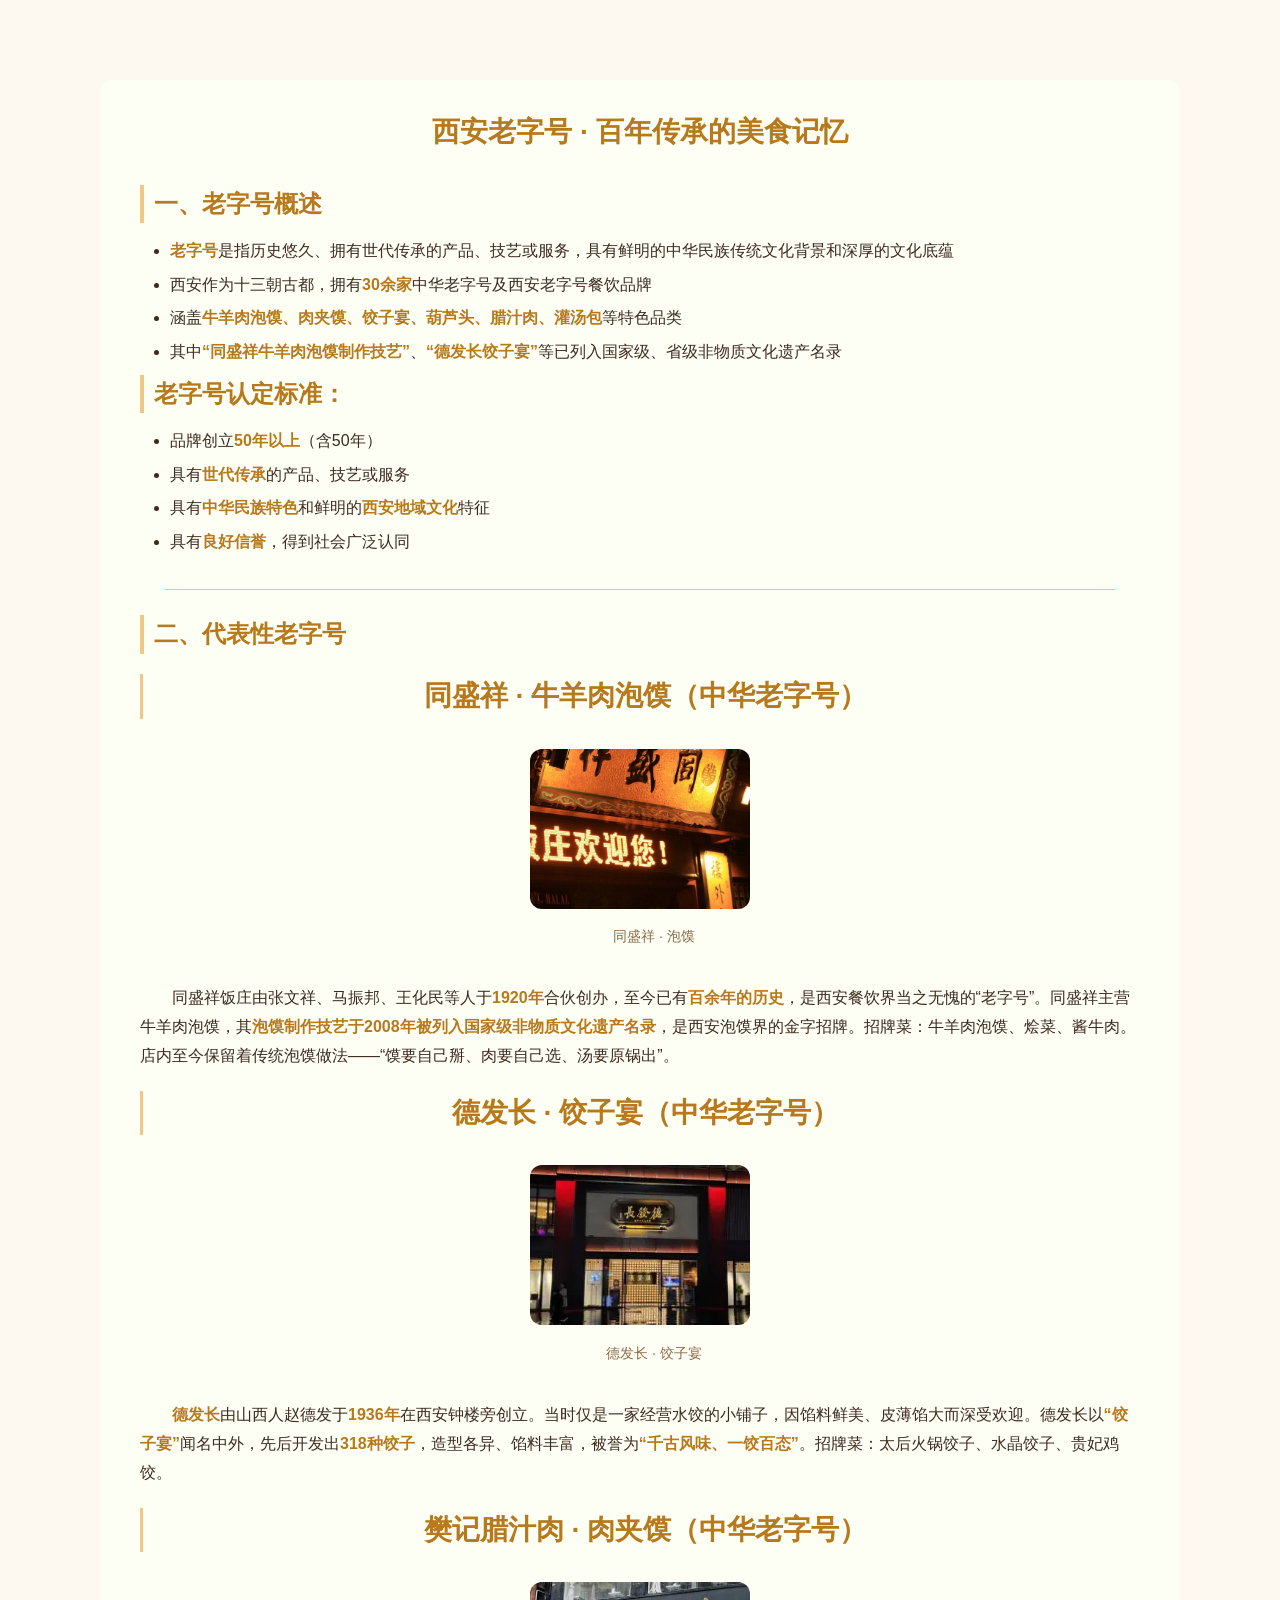
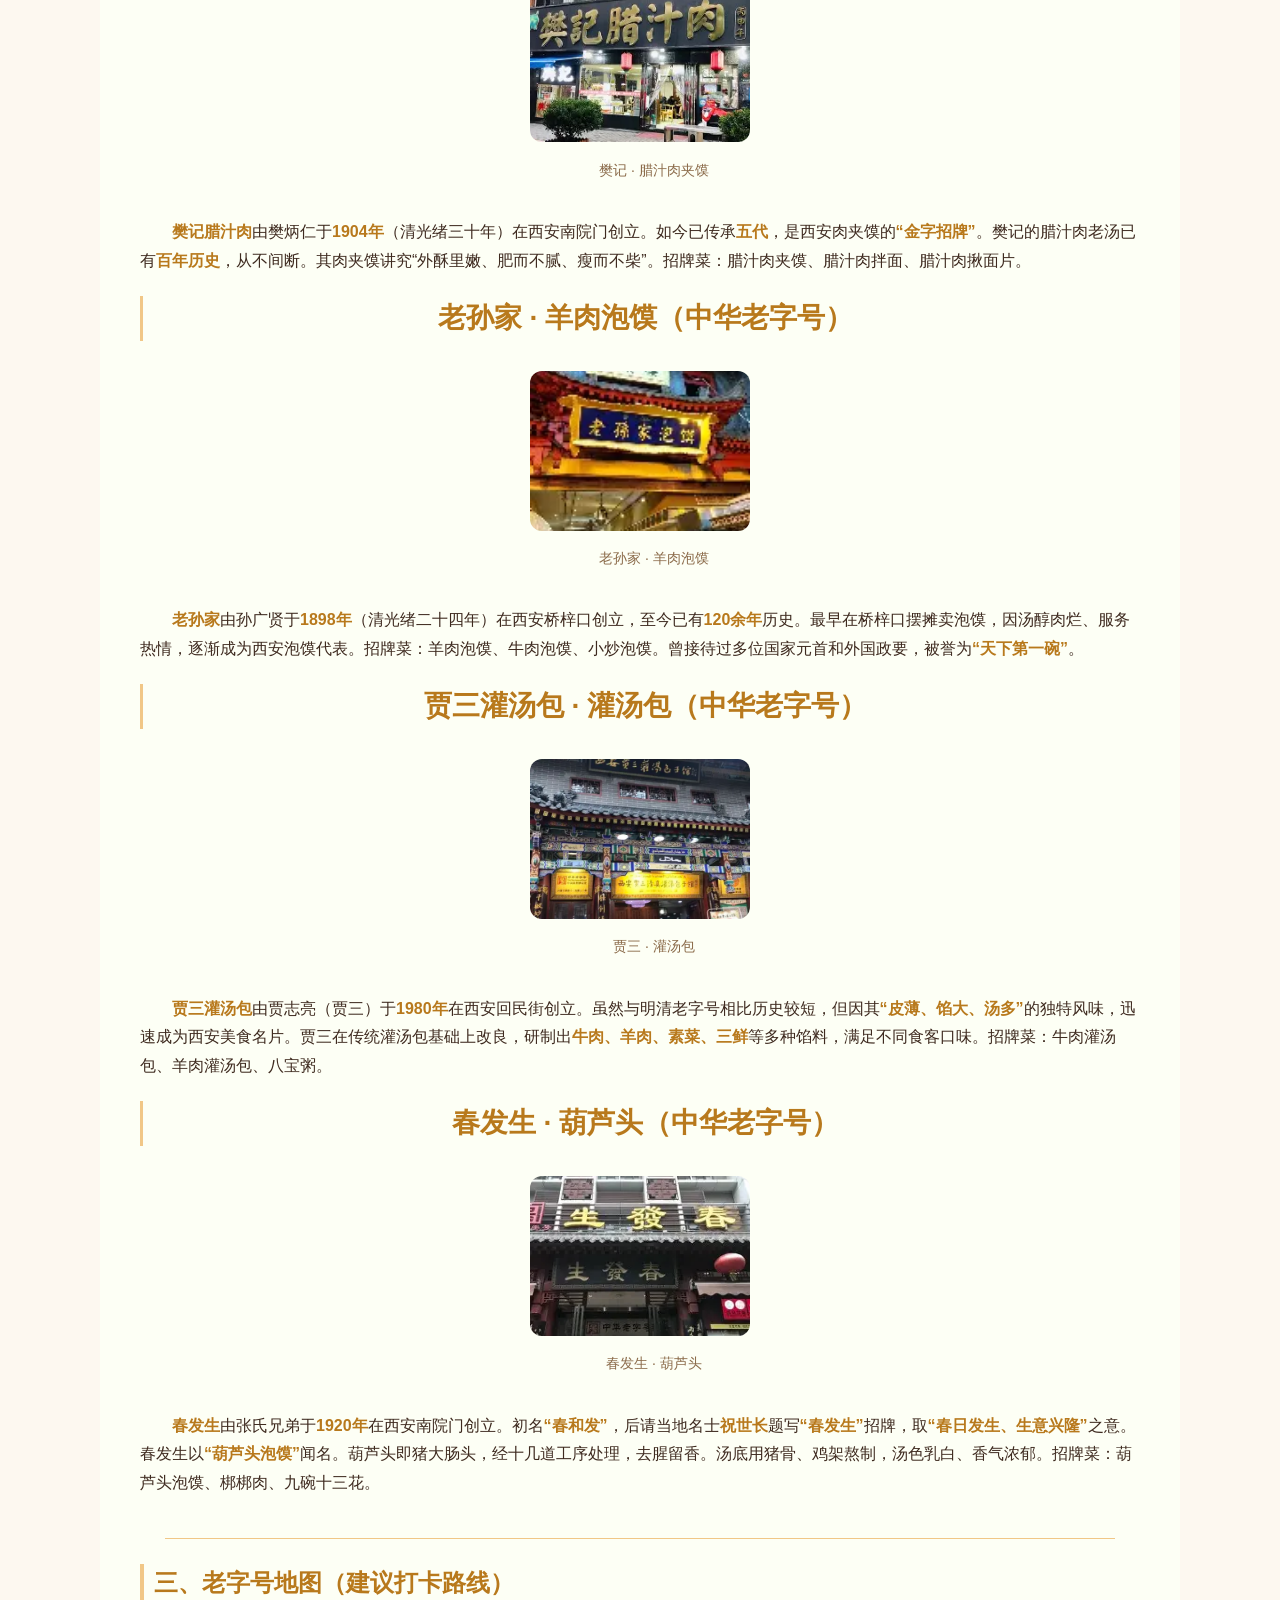
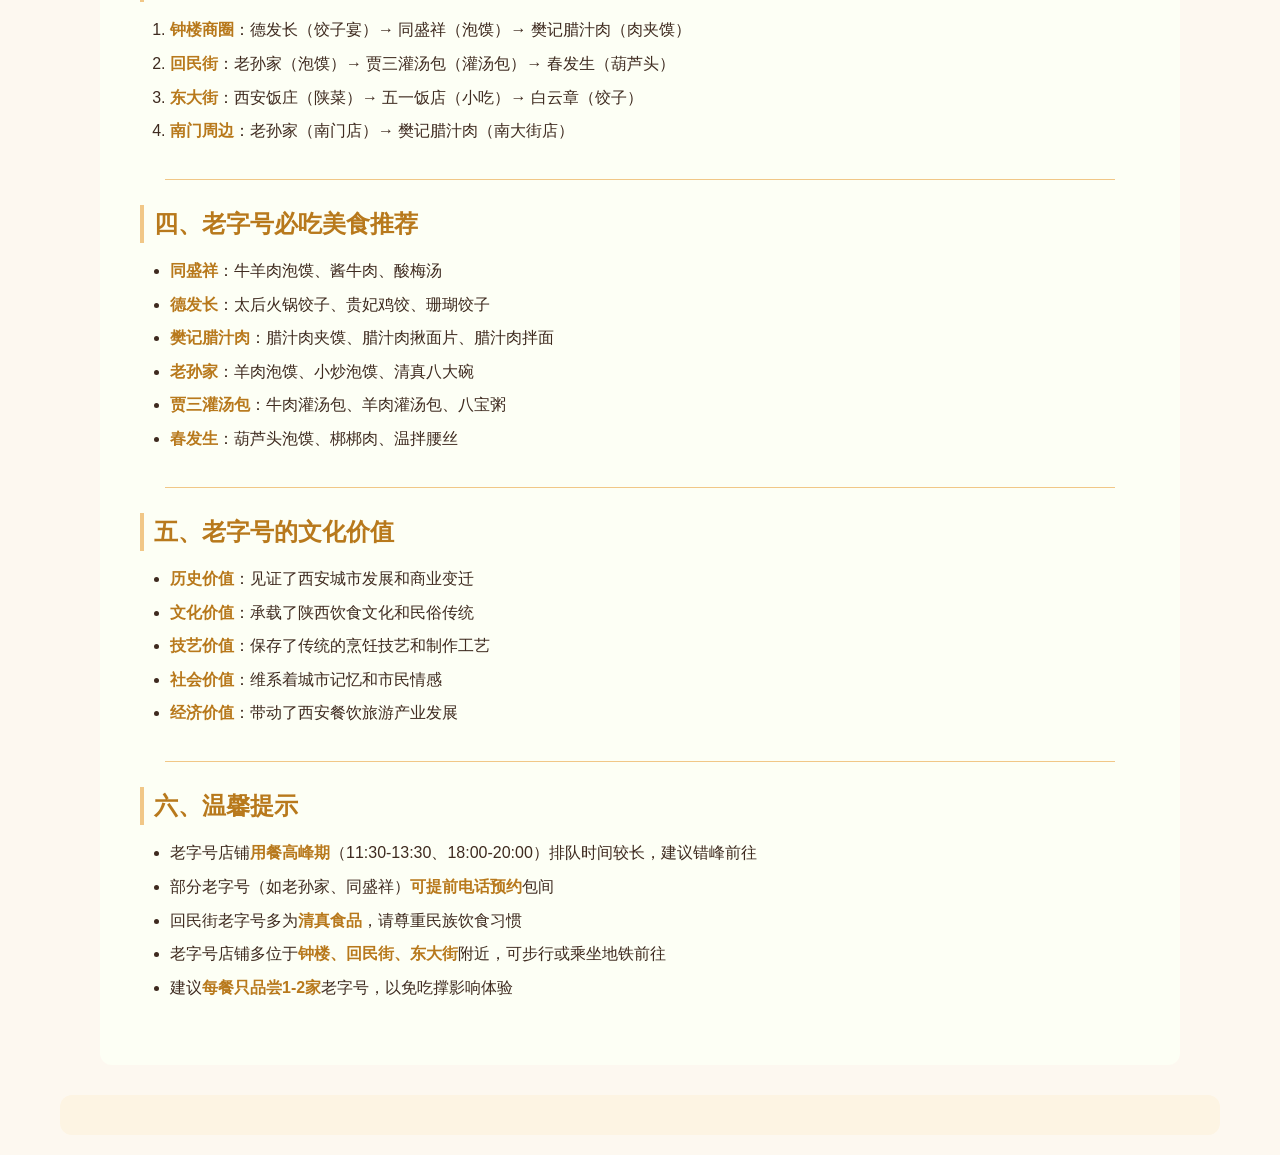
<file: files/laozihao.html>
<!DOCTYPE html>
<html lang="zh-CN">

<head>
    <meta charset="UTF-8">
    <meta name="viewport" content="width=device-width, initial-scale=1.0">
    <link rel="stylesheet" href="../css/laozihao.css">
    <title>西安老字号 · 百年传承的美食记忆</title>
</head>

<body>
    <div class="jiem">
        <header>
            
        </header>

        <main>
            <!-- 西安老字号介绍 -->
            <div class="gc">
               
                <h1>西安老字号 · 百年传承的美食记忆</h1>

                <!-- 一、老字号概述 -->
                <div class="jiemian">
                    <h2>一、老字号概述</h2>
                    <ul>
                        <li><span class="qiangdiao">老字号</span>是指历史悠久、拥有世代传承的产品、技艺或服务，具有鲜明的中华民族传统文化背景和深厚的文化底蕴</li>
                        <li>西安作为十三朝古都，拥有<span class="qiangdiao">30余家</span>中华老字号及西安老字号餐饮品牌</li>
                        <li>涵盖<span class="qiangdiao">牛羊肉泡馍、肉夹馍、饺子宴、葫芦头、腊汁肉、灌汤包</span>等特色品类</li>
                        <li>其中<span class="qiangdiao">“同盛祥牛羊肉泡馍制作技艺”</span>、<span class="qiangdiao">“德发长饺子宴”</span>等已列入国家级、省级非物质文化遗产名录</li>
                    </ul>
                    
                    <h2>老字号认定标准：</h2>
                    <ul>
                        <li>品牌创立<span class="qiangdiao">50年以上</span>（含50年）</li>
                        <li>具有<span class="qiangdiao">世代传承</span>的产品、技艺或服务</li>
                        <li>具有<span class="qiangdiao">中华民族特色</span>和鲜明的<span class="qiangdiao">西安地域文化</span>特征</li>
                        <li>具有<span class="qiangdiao">良好信誉</span>，得到社会广泛认同</li>
                    </ul>
                </div>

                <hr class="bufeng">

                <!-- 二、代表性老字号 -->
                <div class="jiemian">
                    <h2>二、代表性老字号</h2>
                    
                    <h1 class="biaotti"> 同盛祥 · 牛羊肉泡馍（中华老字号）</h1>
                    <div class="tupian-heng">
                        <div class="tupian-item">
                            <img class="tupian2" src="../images/huod/laozihao1.jpg" alt="同盛祥">
                            <p class="tupian-shuoming">同盛祥 · 泡馍</p>
                        </div>
                    </div>
                    <p>同盛祥饭庄由张文祥、马振邦、王化民等人于<span class="qiangdiao">1920年</span>合伙创办，至今已有<span class="qiangdiao">百余年的历史</span>，是西安餐饮界当之无愧的“老字号”。同盛祥主营牛羊肉泡馍，其<span class="qiangdiao">泡馍制作技艺于2008年被列入国家级非物质文化遗产名录</span>，是西安泡馍界的金字招牌。招牌菜：牛羊肉泡馍、烩菜、酱牛肉。店内至今保留着传统泡馍做法——“馍要自己掰、肉要自己选、汤要原锅出”。</p>
                    
                    <h1 class="biaotti"> 德发长 · 饺子宴（中华老字号）</h1>
                    <div class="tupian-heng">
                        <div class="tupian-item">
                            <img class="tupian2" src="../images/huod/laozihao2.webp" alt="德发长">
                            <p class="tupian-shuoming">德发长 · 饺子宴</p>
                        </div>
                    </div>
                    <p><span class="qiangdiao">德发长</span>由山西人赵德发于<span class="qiangdiao">1936年</span>在西安钟楼旁创立。当时仅是一家经营水饺的小铺子，因馅料鲜美、皮薄馅大而深受欢迎。德发长以<span class="qiangdiao">“饺子宴”</span>闻名中外，先后开发出<span class="qiangdiao">318种饺子</span>，造型各异、馅料丰富，被誉为<span class="qiangdiao">“千古风味、一饺百态”</span>。招牌菜：太后火锅饺子、水晶饺子、贵妃鸡饺。</p>
                    
                    <h1 class="biaotti">樊记腊汁肉 · 肉夹馍（中华老字号）</h1>
                    <div class="tupian-heng">
                        <div class="tupian-item">
                            <img class="tupian2" src="../images/huod/laozihao3.webp" alt="樊记">
                            <p class="tupian-shuoming">樊记 · 腊汁肉夹馍</p>
                        </div>
                    </div>
                    <p><span class="qiangdiao">樊记腊汁肉</span>由樊炳仁于<span class="qiangdiao">1904年</span>（清光绪三十年）在西安南院门创立。如今已传承<span class="qiangdiao">五代</span>，是西安肉夹馍的<span class="qiangdiao">“金字招牌”</span>。樊记的腊汁肉老汤已有<span class="qiangdiao">百年历史</span>，从不间断。其肉夹馍讲究“外酥里嫩、肥而不腻、瘦而不柴”。招牌菜：腊汁肉夹馍、腊汁肉拌面、腊汁肉揪面片。</p>
                    
                    <h1 class="biaotti"> 老孙家 · 羊肉泡馍（中华老字号）</h1>
                    <div class="tupian-heng">
                        <div class="tupian-item">
                            <img class="tupian2" src="../images/huod/laozihao4.webp" alt="老孙家">
                            <p class="tupian-shuoming">老孙家 · 羊肉泡馍</p>
                        </div>
                    </div>
                    <p><span class="qiangdiao">老孙家</span>由孙广贤于<span class="qiangdiao">1898年</span>（清光绪二十四年）在西安桥梓口创立，至今已有<span class="qiangdiao">120余年</span>历史。最早在桥梓口摆摊卖泡馍，因汤醇肉烂、服务热情，逐渐成为西安泡馍代表。招牌菜：羊肉泡馍、牛肉泡馍、小炒泡馍。曾接待过多位国家元首和外国政要，被誉为<span class="qiangdiao">“天下第一碗”</span>。</p>
                    
                    <h1 class="biaotti"> 贾三灌汤包 · 灌汤包（中华老字号）</h1>
                    <div class="tupian-heng">
                        <div class="tupian-item">
                            <img class="tupian2" src="../images/huod/laozihao5.webp" alt="贾三">
                            <p class="tupian-shuoming">贾三 · 灌汤包</p>
                        </div>
                    </div>
                    <p><span class="qiangdiao">贾三灌汤包</span>由贾志亮（贾三）于<span class="qiangdiao">1980年</span>在西安回民街创立。虽然与明清老字号相比历史较短，但因其<span class="qiangdiao">“皮薄、馅大、汤多”</span>的独特风味，迅速成为西安美食名片。贾三在传统灌汤包基础上改良，研制出<span class="qiangdiao">牛肉、羊肉、素菜、三鲜</span>等多种馅料，满足不同食客口味。招牌菜：牛肉灌汤包、羊肉灌汤包、八宝粥。</p>
                    
                    <h1 class="biaotti"> 春发生 · 葫芦头（中华老字号）</h1>
                    <div class="tupian-heng">
                        <div class="tupian-item">
                            <img class="tupian2" src="../images/huod/laozihao6.webp" alt="春发生">
                            <p class="tupian-shuoming">春发生 · 葫芦头</p>
                        </div>
                    </div>
                    <p><span class="qiangdiao">春发生</span>由张氏兄弟于<span class="qiangdiao">1920年</span>在西安南院门创立。初名<span class="qiangdiao">“春和发”</span>，后请当地名士<span class="qiangdiao">祝世长</span>题写<span class="qiangdiao">“春发生”</span>招牌，取<span class="qiangdiao">“春日发生、生意兴隆”</span>之意。春发生以<span class="qiangdiao">“葫芦头泡馍”</span>闻名。葫芦头即猪大肠头，经十几道工序处理，去腥留香。汤底用猪骨、鸡架熬制，汤色乳白、香气浓郁。招牌菜：葫芦头泡馍、梆梆肉、九碗十三花。</p>
                </div>

                <hr class="bufeng">

                <!-- 三、老字号地图 -->
                <div class="jiemian">
                    <h2>三、老字号地图（建议打卡路线）</h2>
                   
                    <ol>
                        <li><span class="qiangdiao">钟楼商圈</span>：德发长（饺子宴）→ 同盛祥（泡馍）→ 樊记腊汁肉（肉夹馍）</li>
                        <li><span class="qiangdiao">回民街</span>：老孙家（泡馍）→ 贾三灌汤包（灌汤包）→ 春发生（葫芦头）</li>
                        <li><span class="qiangdiao">东大街</span>：西安饭庄（陕菜）→ 五一饭店（小吃）→ 白云章（饺子）</li>
                        <li><span class="qiangdiao">南门周边</span>：老孙家（南门店）→ 樊记腊汁肉（南大街店）</li>
                    </ol>
                </div>

                <hr class="bufeng">

                <!-- 四、老字号美食推荐 -->
                <div class="jiemian">
                    <h2>四、老字号必吃美食推荐</h2>
                   
                    
                    <ul>
                        <li><span class="qiangdiao">同盛祥</span>：牛羊肉泡馍、酱牛肉、酸梅汤</li>
                        <li><span class="qiangdiao">德发长</span>：太后火锅饺子、贵妃鸡饺、珊瑚饺子</li>
                        <li><span class="qiangdiao">樊记腊汁肉</span>：腊汁肉夹馍、腊汁肉揪面片、腊汁肉拌面</li>
                        <li><span class="qiangdiao">老孙家</span>：羊肉泡馍、小炒泡馍、清真八大碗</li>
                        <li><span class="qiangdiao">贾三灌汤包</span>：牛肉灌汤包、羊肉灌汤包、八宝粥</li>
                        <li><span class="qiangdiao">春发生</span>：葫芦头泡馍、梆梆肉、温拌腰丝</li>
                    </ul>
                </div>

                <hr class="bufeng">

                <!-- 五、老字号文化价值 -->
                <div class="jiemian">
                    <h2>五、老字号的文化价值</h2>
                    <ul>
                        <li><span class="qiangdiao">历史价值</span>：见证了西安城市发展和商业变迁</li>
                        <li><span class="qiangdiao">文化价值</span>：承载了陕西饮食文化和民俗传统</li>
                        <li><span class="qiangdiao">技艺价值</span>：保存了传统的烹饪技艺和制作工艺</li>
                        <li><span class="qiangdiao">社会价值</span>：维系着城市记忆和市民情感</li>
                        <li><span class="qiangdiao">经济价值</span>：带动了西安餐饮旅游产业发展</li>
                    </ul>
                </div>

                <hr class="bufeng">

                <!-- 六、温馨提示 -->
                <div class="jiemian">
                    <h2>六、温馨提示</h2>
                    <ul>
                        <li>老字号店铺<span class="qiangdiao">用餐高峰期</span>（11:30-13:30、18:00-20:00）排队时间较长，建议错峰前往</li>
                        <li>部分老字号（如老孙家、同盛祥）<span class="qiangdiao">可提前电话预约</span>包间</li>
                        <li>回民街老字号多为<span class="qiangdiao">清真食品</span>，请尊重民族饮食习惯</li>
                        <li>老字号店铺多位于<span class="qiangdiao">钟楼、回民街、东大街</span>附近，可步行或乘坐地铁前往</li>
                        <li>建议<span class="qiangdiao">每餐只品尝1-2家</span>老字号，以免吃撑影响体验</li>
                    </ul>
                </div>
            </div>
        </main>
        <footer>
            
        </footer>
    </div>
</body>

</html>
</file>
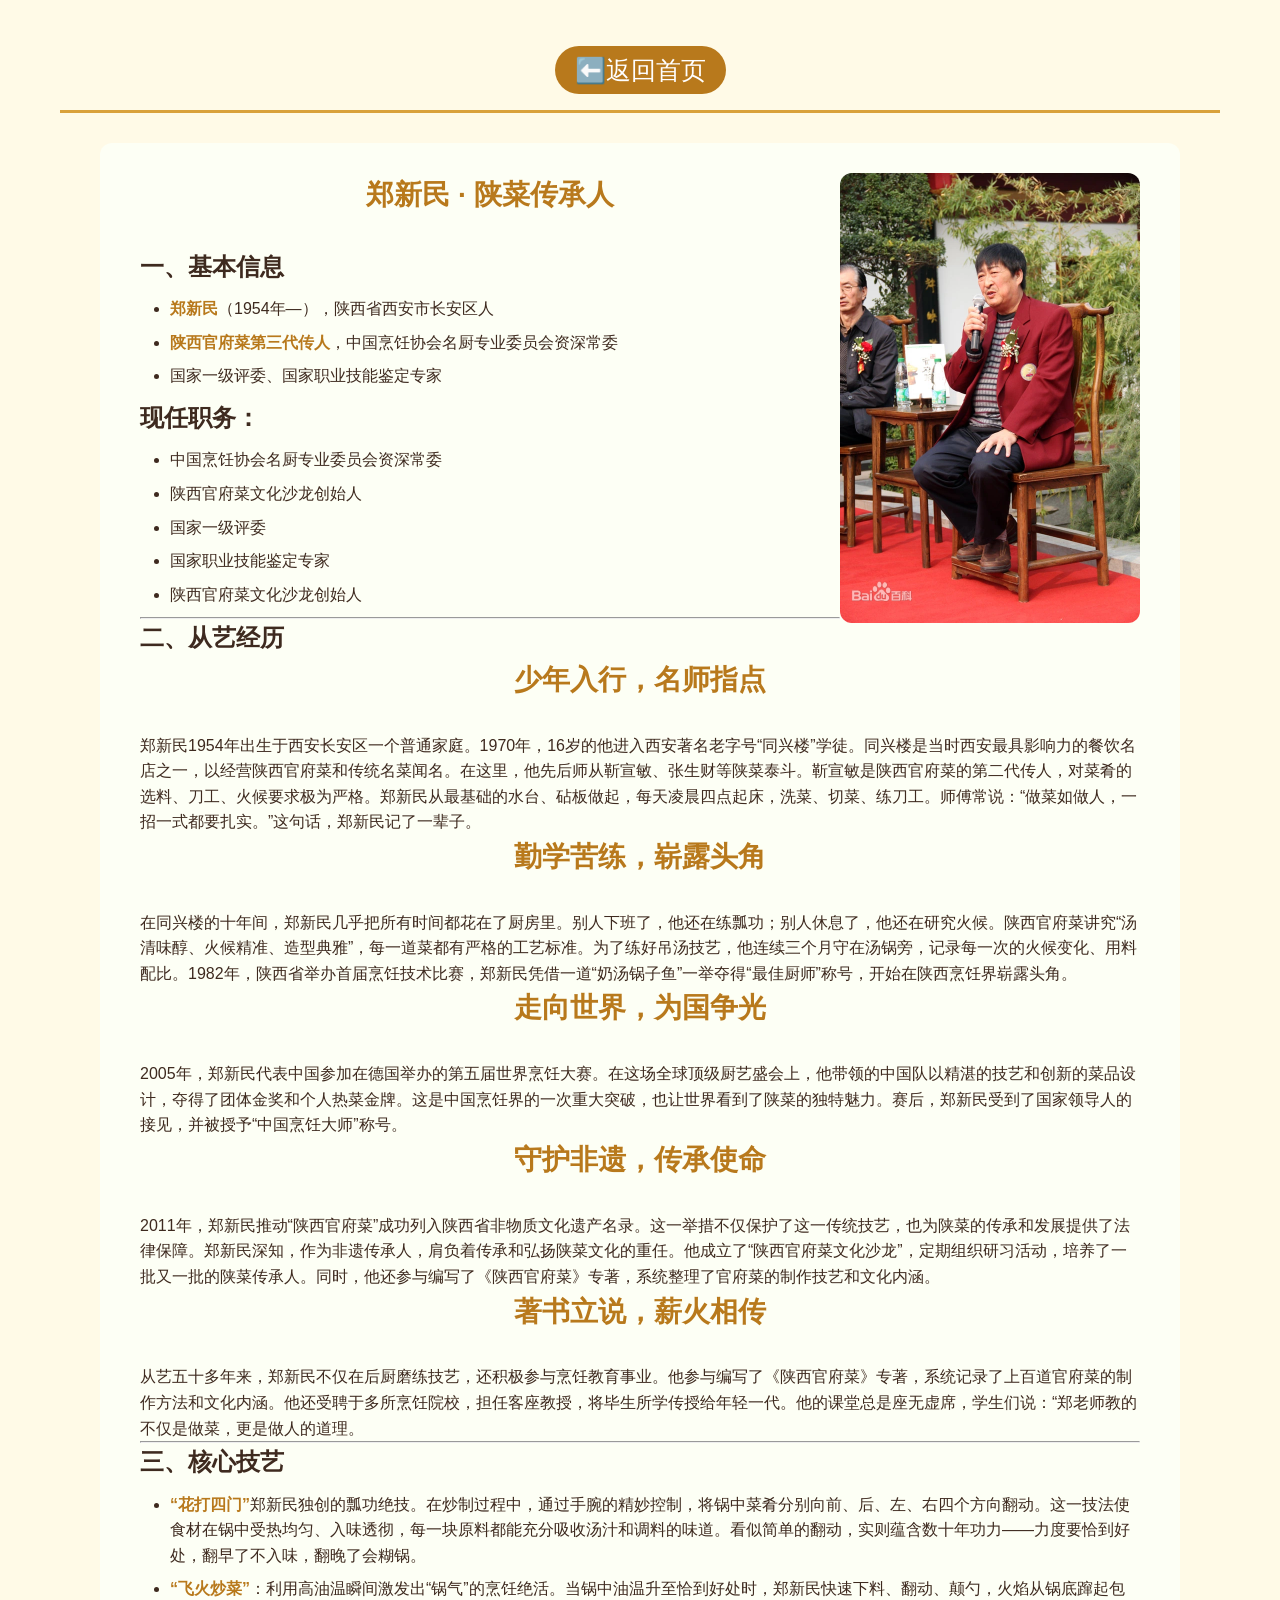
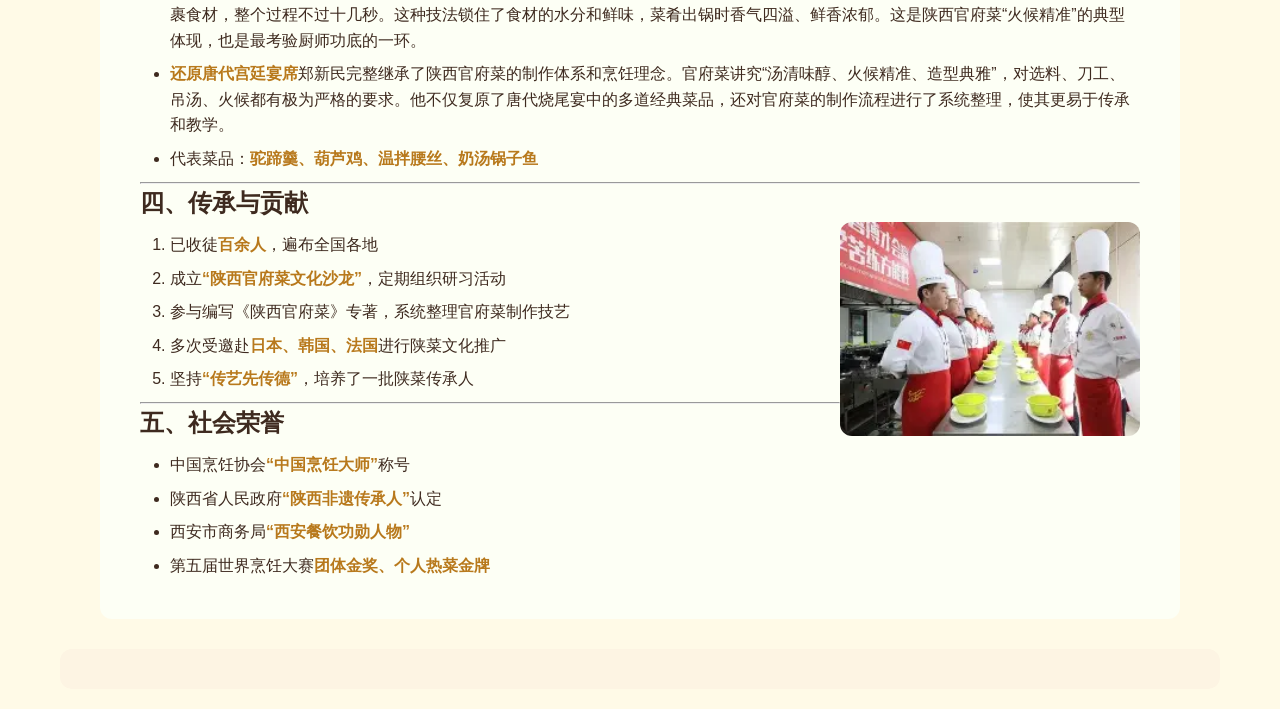
<file: files/wenhua.html>
<!DOCTYPE html>
<html lang="zh-CN">

<head>
    <meta charset="UTF-8">
    <meta name="viewport" content="width=device-width, initial-scale=1.0">
    <link rel="stylesheet" href="../css/wenhua.css">
    <title>郑新民 · 陕菜传承人</title>
</head>

<body>
    <div class="jiem">
        <header>
            <a href="../index.html"> ⬅️返回首页</a>
            
        </header>

        <main>
            

            <!-- 郑新民介绍 -->
            <div class="gc">
                <img class="tupian1" src="../images/chuangchen/1.webp" alt="郑新民">
<h1>郑新民 · 陕菜传承人 </h1>
                <!-- 一、基本信息 -->
                <div class="jiemian">
                    <h2>一、基本信息</h2>
                    
                    <ul>
                        <li><span class="qiangdiao">郑新民</span>（1954年—），陕西省西安市长安区人</li>
                        <li><span class="qiangdiao">陕西官府菜第三代传人</span>，中国烹饪协会名厨专业委员会资深常委</li>
                        <li>国家一级评委、国家职业技能鉴定专家</li>
                    </ul>
                    <h2>现任职务：</h2>
                    <ul>
                        <li>中国烹饪协会名厨专业委员会资深常委</li>
                        <li>陕西官府菜文化沙龙创始人</li>
                        <li>国家一级评委</li>
                        <li>国家职业技能鉴定专家</li>
                        <li>陕西官府菜文化沙龙创始人</li>
                       
                    </ul>
                </div>

                <hr class="bufeng">

                <!-- 二、从艺经历 -->
                <div class="jiemian">
                    <h2>二、从艺经历</h2>
                    <h1 class="biaotti">少年入行，名师指点 </h1>
                    <p>郑新民1954年出生于西安长安区一个普通家庭。1970年，16岁的他进入西安著名老字号“同兴楼”学徒。同兴楼是当时西安最具影响力的餐饮名店之一，以经营陕西官府菜和传统名菜闻名。在这里，他先后师从靳宣敏、张生财等陕菜泰斗。靳宣敏是陕西官府菜的第二代传人，对菜肴的选料、刀工、火候要求极为严格。郑新民从最基础的水台、砧板做起，每天凌晨四点起床，洗菜、切菜、练刀工。师傅常说：“做菜如做人，一招一式都要扎实。”这句话，郑新民记了一辈子。</p>
                    <h1 class="biaotti">勤学苦练，崭露头角</h1>
                    <p>在同兴楼的十年间，郑新民几乎把所有时间都花在了厨房里。别人下班了，他还在练瓢功；别人休息了，他还在研究火候。陕西官府菜讲究“汤清味醇、火候精准、造型典雅”，每一道菜都有严格的工艺标准。为了练好吊汤技艺，他连续三个月守在汤锅旁，记录每一次的火候变化、用料配比。1982年，陕西省举办首届烹饪技术比赛，郑新民凭借一道“奶汤锅子鱼”一举夺得“最佳厨师”称号，开始在陕西烹饪界崭露头角。</p>
                    <h1 class="biaotti">走向世界，为国争光</h1>
                    <p>2005年，郑新民代表中国参加在德国举办的第五届世界烹饪大赛。在这场全球顶级厨艺盛会上，他带领的中国队以精湛的技艺和创新的菜品设计，夺得了团体金奖和个人热菜金牌。这是中国烹饪界的一次重大突破，也让世界看到了陕菜的独特魅力。赛后，郑新民受到了国家领导人的接见，并被授予“中国烹饪大师”称号。</p>
                    <h1 class="biaotti">守护非遗，传承使命</h1>
                    <p>2011年，郑新民推动“陕西官府菜”成功列入陕西省非物质文化遗产名录。这一举措不仅保护了这一传统技艺，也为陕菜的传承和发展提供了法律保障。郑新民深知，作为非遗传承人，肩负着传承和弘扬陕菜文化的重任。他成立了“陕西官府菜文化沙龙”，定期组织研习活动，培养了一批又一批的陕菜传承人。同时，他还参与编写了《陕西官府菜》专著，系统整理了官府菜的制作技艺和文化内涵。</p>
                    <h1 class="biaotti">著书立说，薪火相传</h1>
                    <p>从艺五十多年来，郑新民不仅在后厨磨练技艺，还积极参与烹饪教育事业。他参与编写了《陕西官府菜》专著，系统记录了上百道官府菜的制作方法和文化内涵。他还受聘于多所烹饪院校，担任客座教授，将毕生所学传授给年轻一代。他的课堂总是座无虚席，学生们说：“郑老师教的不仅是做菜，更是做人的道理。</p>
                </div>

                <hr class="bufeng">

                <!-- 三、核心技艺 -->
                <div class="jiemian">
                    <h2>三、核心技艺</h2>
                    
                    <ul>
                        <li><span class="qiangdiao">“花打四门”</span>郑新民独创的瓢功绝技。在炒制过程中，通过手腕的精妙控制，将锅中菜肴分别向前、后、左、右四个方向翻动。这一技法使食材在锅中受热均匀、入味透彻，每一块原料都能充分吸收汤汁和调料的味道。看似简单的翻动，实则蕴含数十年功力——力度要恰到好处，翻早了不入味，翻晚了会糊锅。</li>
                        <li><span class="qiangdiao">“飞火炒菜”</span>：利用高油温瞬间激发出“锅气”的烹饪绝活。当锅中油温升至恰到好处时，郑新民快速下料、翻动、颠勺，火焰从锅底蹿起包裹食材，整个过程不过十几秒。这种技法锁住了食材的水分和鲜味，菜肴出锅时香气四溢、鲜香浓郁。这是陕西官府菜“火候精准”的典型体现，也是最考验厨师功底的一环。</li>
                        <li><span class="qiangdiao">还原唐代宫廷宴席</span>郑新民完整继承了陕西官府菜的制作体系和烹饪理念。官府菜讲究“汤清味醇、火候精准、造型典雅”，对选料、刀工、吊汤、火候都有极为严格的要求。他不仅复原了唐代烧尾宴中的多道经典菜品，还对官府菜的制作流程进行了系统整理，使其更易于传承和教学。</li>
                        <li>代表菜品：<span class="qiangdiao">驼蹄羹、葫芦鸡、温拌腰丝、奶汤锅子鱼</span></li>
                    </ul>
                </div>

                <hr class="bufeng">

                <!-- 四、传承与贡献 -->
                <div class="jiemian">
                    <h2>四、传承与贡献</h2>
                     <img class="tupian1" src="../images/chuangchen/peixun.webp" alt="传承与贡献">
                    <div class="tup">
                       
                    </div>
                    <ol>
                        <li>已收徒<span class="qiangdiao">百余人</span>，遍布全国各地</li>
                        <li>成立<span class="qiangdiao">“陕西官府菜文化沙龙”</span>，定期组织研习活动</li>
                        <li>参与编写《陕西官府菜》专著，系统整理官府菜制作技艺</li>
                        <li>多次受邀赴<span class="qiangdiao">日本、韩国、法国</span>进行陕菜文化推广</li>
                        <li>坚持<span class="qiangdiao">“传艺先传德”</span>，培养了一批陕菜传承人</li>
                    </ol>
                </div>

                <hr class="bufeng">

                <!-- 五、社会荣誉 -->
                <div class="jiemian">
                    <h2>五、社会荣誉</h2>
                    
                    <ul>
                        <li>中国烹饪协会<span class="qiangdiao">“中国烹饪大师”</span>称号</li>
                        <li>陕西省人民政府<span class="qiangdiao">“陕西非遗传承人”</span>认定</li>
                        <li>西安市商务局<span class="qiangdiao">“西安餐饮功勋人物”</span></li>
                        <li>第五届世界烹饪大赛<span class="qiangdiao">团体金奖、个人热菜金牌</span></li>
                    </ul>
                </div>

               
            </div>
        </main>
        <footer>
           
        </footer>
    </div>
</body>

</html>
</file>
<file: css/laozihao.css>
* {
    margin: 0;
    padding: 0;
    box-sizing: border-box;
}

body {
    background-color: #FDF8F0;
    font-family: "SimHei", "Microsoft YaHei", "PingFang SC", Arial, sans-serif;
    color: #3E2A1F;
    line-height: 1.6;
}

.jiem {
    max-width: 1200px;
    margin: 0 auto;
    padding: 20px;
}

header {
    text-align: left;
    padding: 20px 0;
    margin-bottom: 20px;
}

header a {
    color: #B85C1A;
    text-decoration: none;
    font-size: 16px;
    padding: 8px 16px;
    background-color: #f1c787;
    border-radius: 30px;
    display: inline-block;
}

header a:hover {
    background-color: #D9A13B;
    color: #fff;
}

.gc {
    background-color: #fdfff5;
    border-radius: 12px;
    width: 100%;
    max-width: 1080px;
    margin: 0 auto;
    padding: 30px 40px;
}

.gc h1 {
    text-align: center;
    color: #b8791c;
    margin-bottom: 30px;
    font-size: 28px;
}

.tupian1 {
    float: right;
    width: 280px;
    height: auto;
    border-radius: 12px;
    margin-left: 25px;
    margin-bottom: 15px;
}

.jiemian {
    margin: 25px 0;
    overflow: hidden;
}

.jiemian h2 {
    color: #b8791c;
    font-size: 24px;
    margin-bottom: 15px;
    padding-left: 10px;
    border-left: 4px solid #f1c787;
}

.biaotti {
    color: #b8791c;
    font-size: 20px;
    margin: 20px 0 10px 0;
    padding-left: 8px;
    border-left: 3px solid #f1c787;
}

.jiemian p {
    margin-bottom: 15px;
    line-height: 1.8;
    text-indent: 2em;
}

.jiemian ul, .jiemian ol {
    padding-left: 30px;
    margin: 10px 0;
}

.jiemian li {
    margin: 8px 0;
    line-height: 1.6;
}

.qiangdiao {
    font-weight: bold;
    color: #b8791c;
}

.bufeng {
    border: none;
    height: 1px;
    background-color: #f1c787;
    margin: 25px auto;
    width: 95%;
}

.tupian-heng {
    display: flex;
    justify-content: center;
    gap: 25px;
    flex-wrap: wrap;
    margin: 20px 0;
}

.tupian-item {
    text-align: center;
    width: 220px;
}

.tupian2 {
    width: 100%;
    height: 160px;
    object-fit: cover;
    border-radius: 12px;
}

.tupian-shuoming {
    margin-top: 8px;
    font-size: 14px;
    color: #8B6B4A;
}

footer {
    text-align: center;
    padding: 20px;
    background-color: #fdf4e3;
    margin-top: 30px;
    border-radius: 12px;
    color: #8B6B4A;
}
header  a {
    font-size: 25px;
    background-color: #b8791c;
    color: #fff;
    padding: 10px 20px;
    text-decoration: none;
    border-radius: 25px;
}
</file>
<file: css/wenhua.css>
* {
    margin: 0;
    padding: 0;
    box-sizing: border-box;
}

body {
    background-color: #ffe98731;
    font-family: "SimHei", "Microsoft YaHei", "PingFang SC", Arial, sans-serif;
    color: #3E2A1F;
    line-height: 1.6;
}

.jiem {
    max-width: 1200px;
    margin: 0 auto;
    padding: 20px;
}

header {
    text-align: center;
    padding: 30px 0 20px;
    border-bottom: 3px solid #D9A13B;
    margin-bottom: 30px;
}


header h1 a {
    color: #B85C1A;
    text-decoration: none;
    font-size: 16px;
    margin-left: 20px;
}

header h1 a:hover {
    color: #D9A13B;
}
hr.fg {
    border: none;
    height: 2px;
    background-color: #f1c787;
    margin: 30px auto;
    width: 90%;
}

.gc {
    background-color: #fdfff5;
    border-radius: 12px;
    width: 100%;
    max-width: 1080px;
    margin: 0 auto;
    padding: 30px 40px;
}

.gc h1 {
    text-align: center;
    color: #b8791c;
    margin-bottom: 30px;
    font-size: 28px;
}

.section {
    margin: 20px 0;
    overflow: hidden;
}

.section h2 {
    color: #b8791c;
    font-size: 24px;
    margin-bottom: 15px;
    padding-left: 10px;
    border-left: 4px solid #f1c787;
}

.tupian3 {
    float: right;
    width: 250px;
    height: auto;
    border-radius: 10px;
    margin-left: 20px;
    margin-bottom: 10px;
}

.tupian-heng {
    display: flex;
    gap: 20px;
    flex-wrap: wrap;
    margin-bottom: 20px;
}

.tupian-heng2 {
    display: flex;
    justify-content: center;
    gap: 20px;
    margin-bottom: 20px;
}

.tupian2 {
    width: 250px;
    height: auto;
    border-radius: 10px;
}

.gc ul, .gc ol {
    padding-left: 30px;
    margin: 10px 0;
}

.gc li {
    margin: 8px 0;
    line-height: 1.6;
}

.qiangdiao {
    font-weight: bold;
    color: #b8791c;
}

.jiangxiang {
    color: #b8791c;
    text-decoration: none;
    font-weight: bold;
}

.inner-hr {
    border: none;
    height: 1px;
    background-color: #f1c787;
    margin: 25px auto;
    width: 95%;
}

.yulu-box {
    background-color: #fff8e7;
    border-left: 4px solid #b8791c;
    padding: 20px 25px;
    border-radius: 12px;
    font-style: italic;
    color: #3E2A1F;
    font-size: 16px;
    line-height: 1.8;
}

footer {
    text-align: center;
    padding: 20px;
    background-color: #fdf4e3;
    margin-top: 30px;
    border-radius: 12px;
    color: #8B6B4A;
}
.zuo{
    border-left: 4px solid #f1c787;
}
.tupian1 {
    width: 300px;
    height: auto;
    border-radius: 12px;
    margin-bottom: 30px;
    float: right;
}
header  a {
    font-size: 25px;
    background-color: #b8791c;
    color: #fff;
    padding: 10px 20px;
    text-decoration: none;
    border-radius: 25px;
}
</file>
